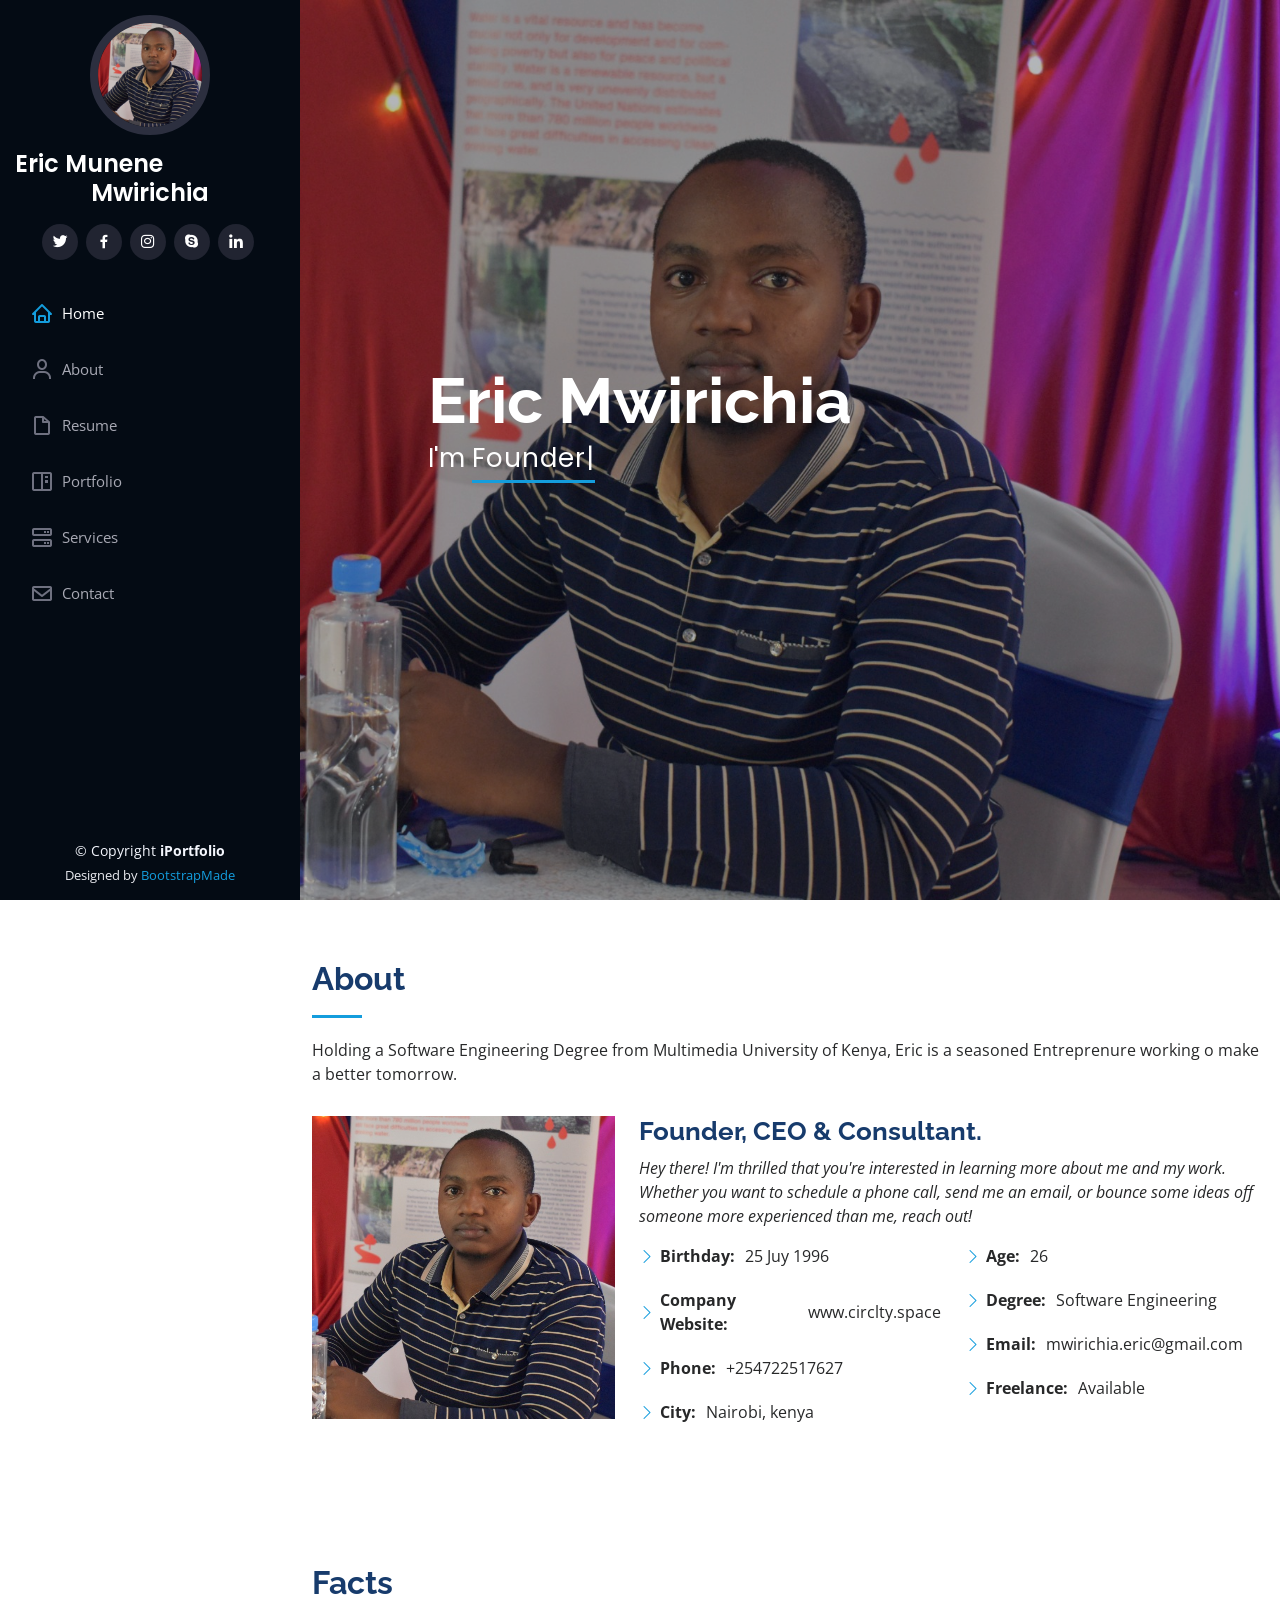
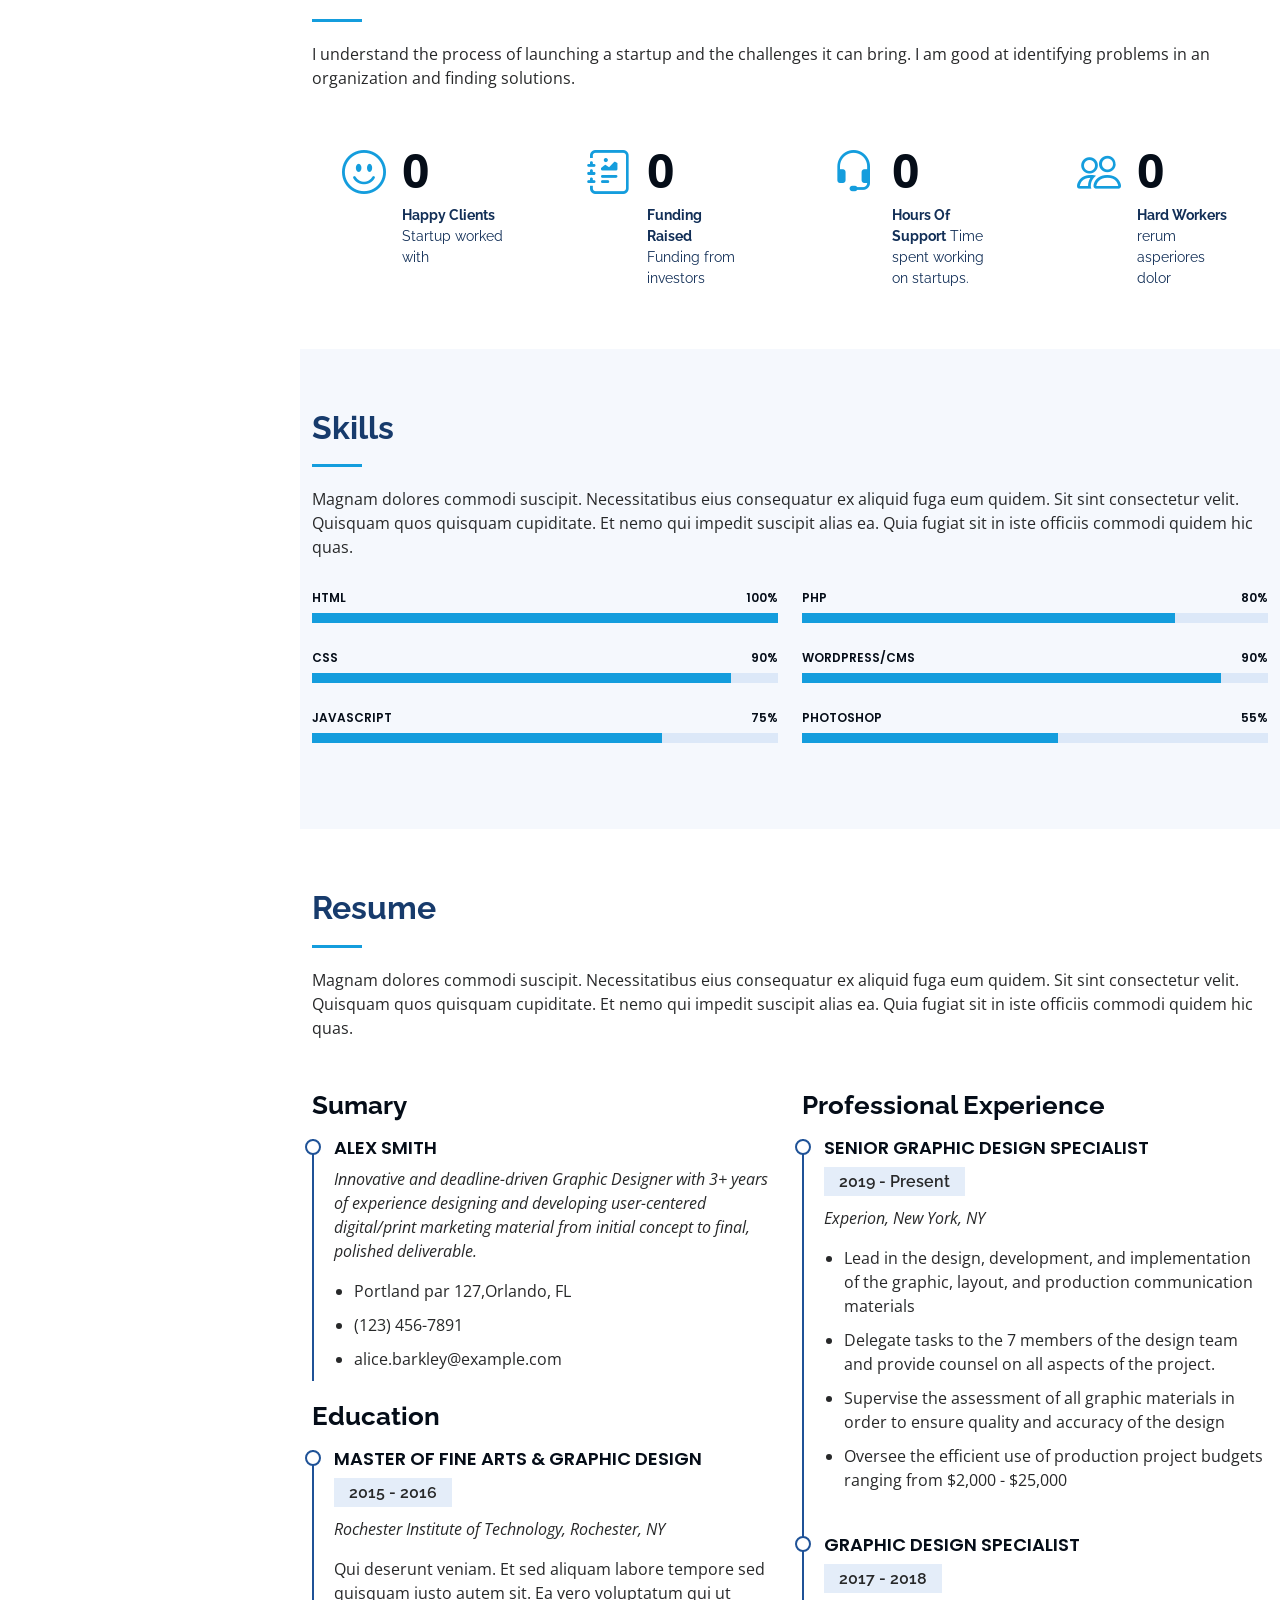
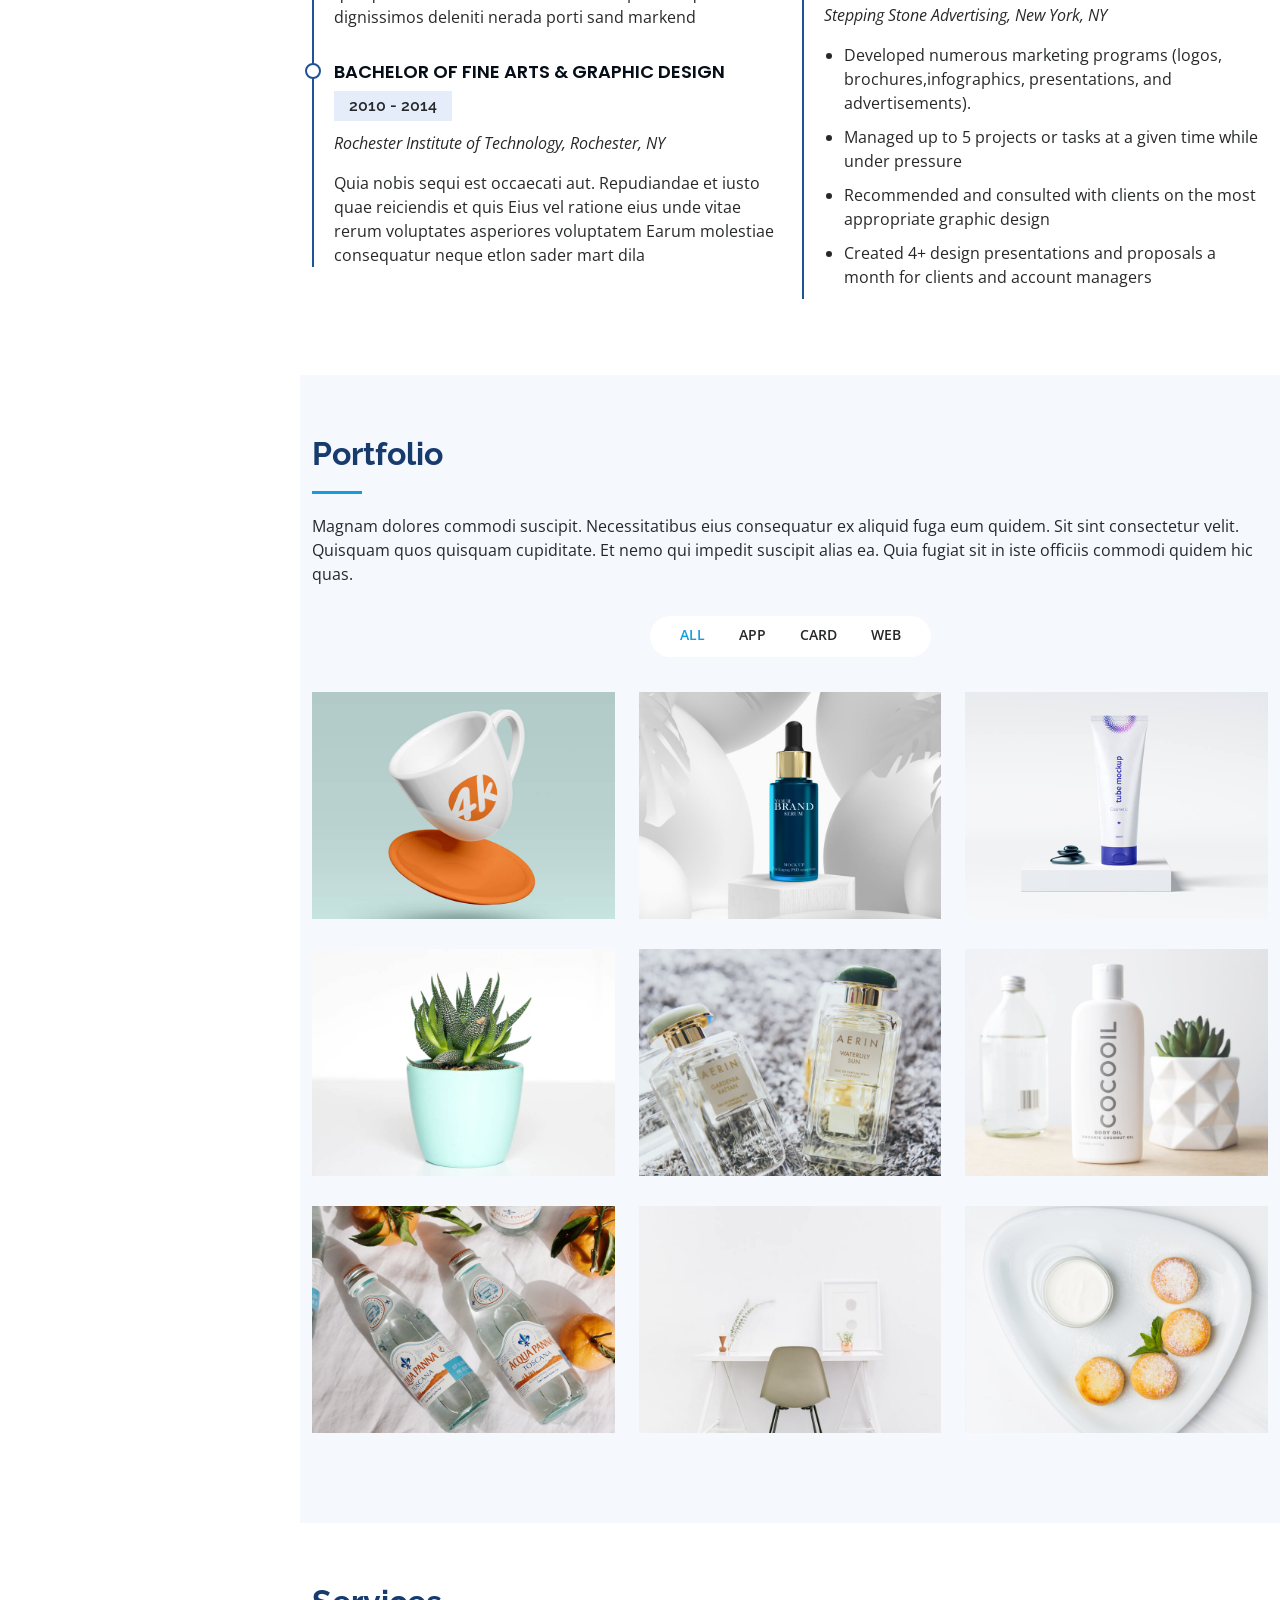
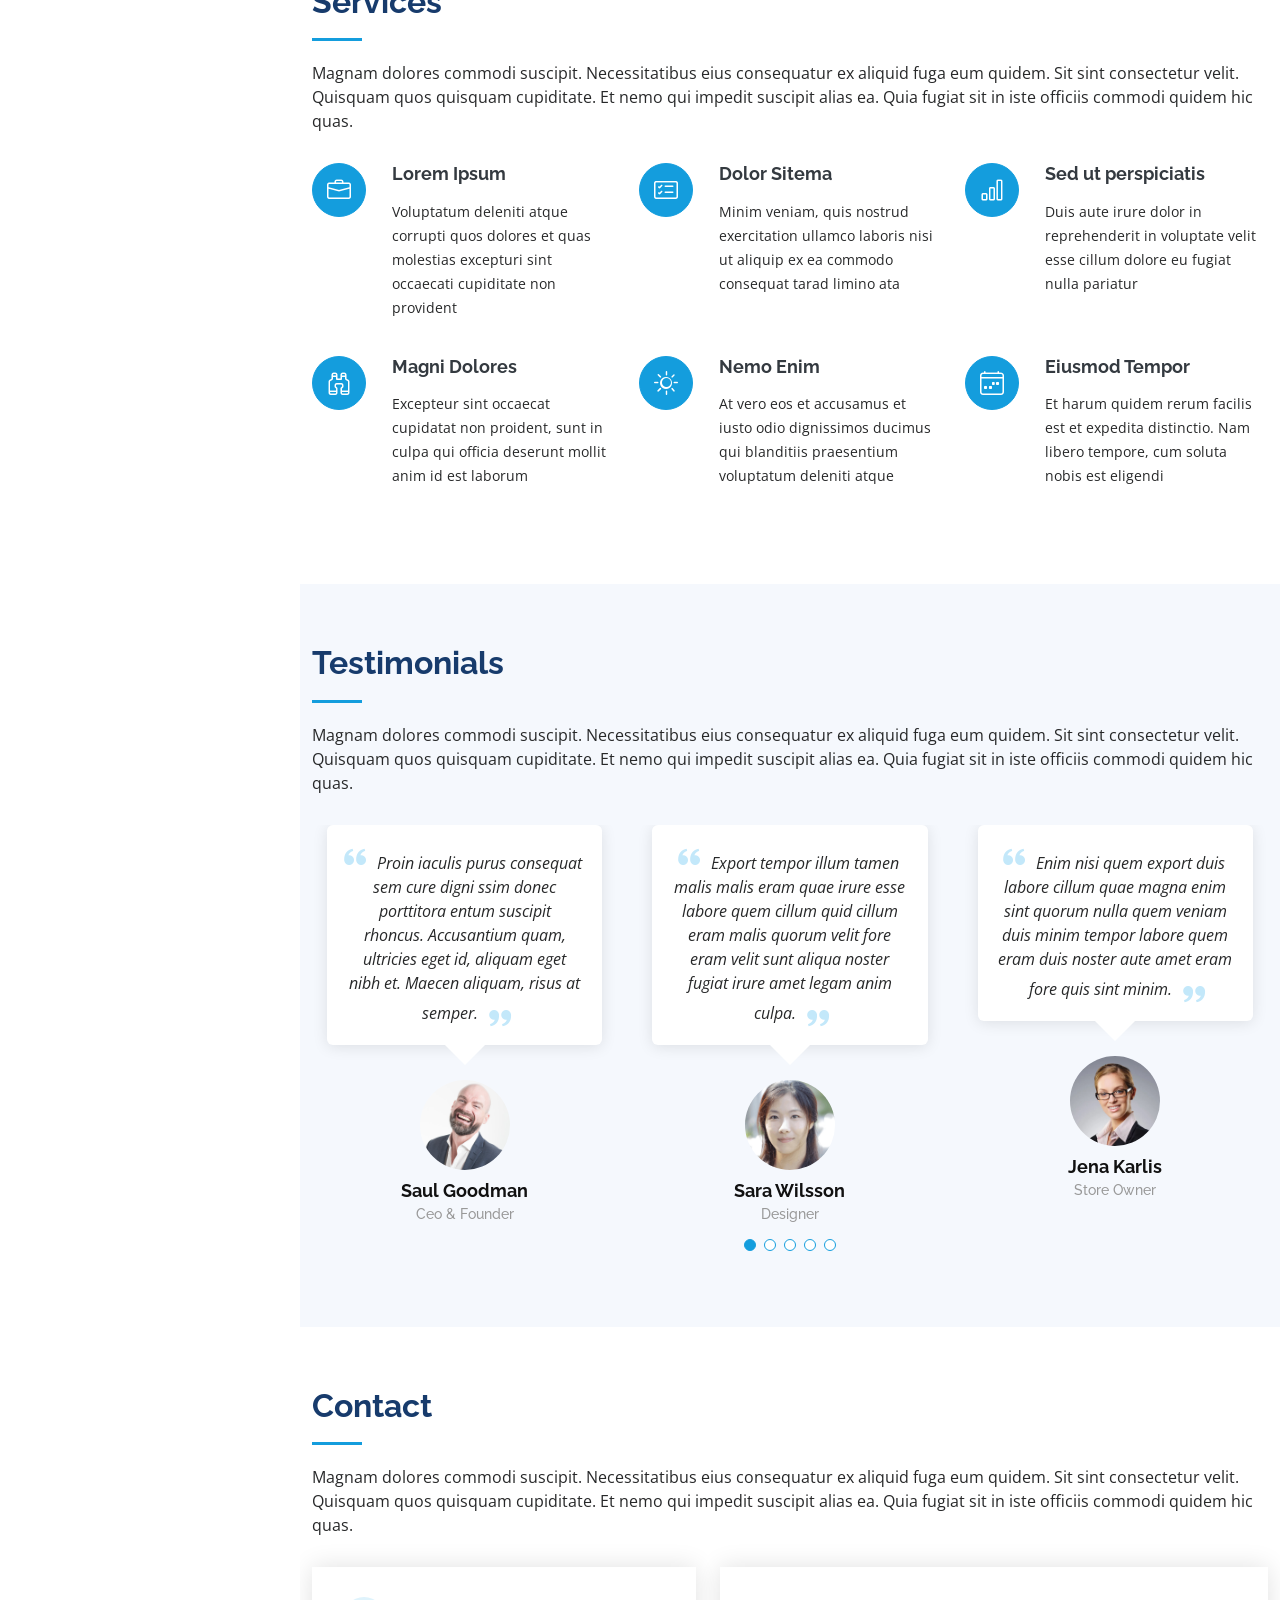
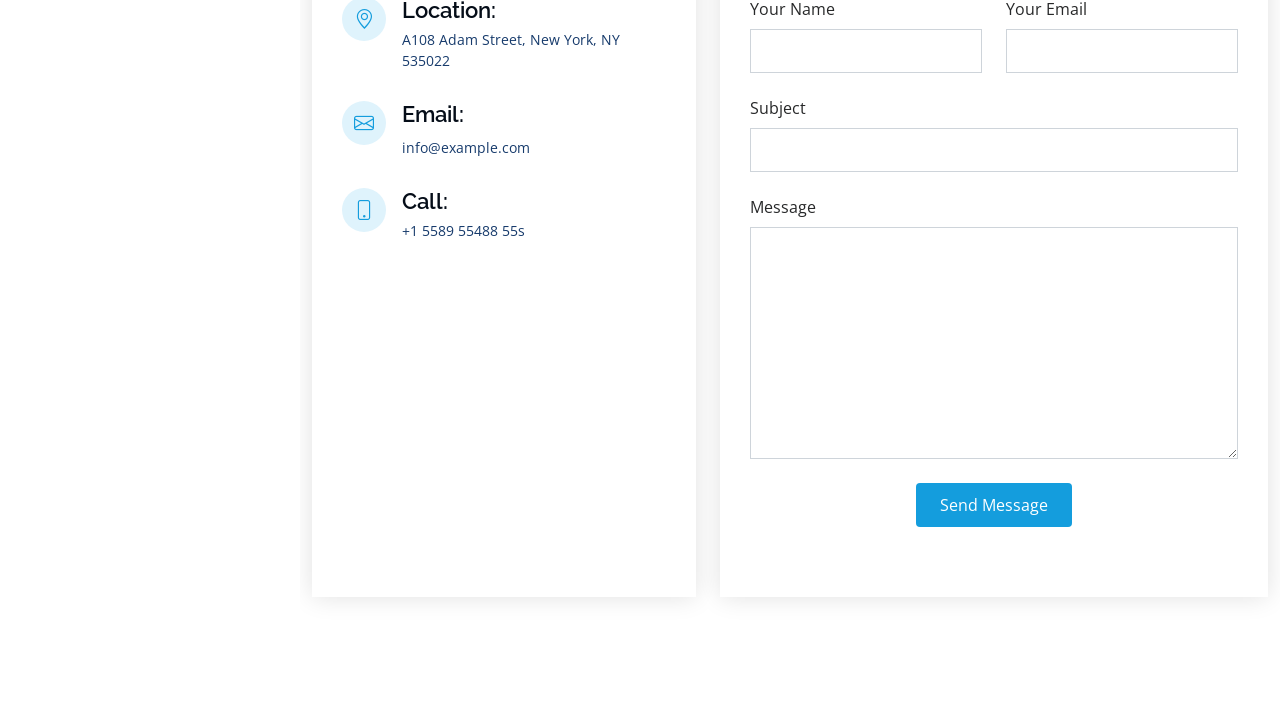
<file: index.html>
<!DOCTYPE html>
<html lang="en">

<head>
  <meta charset="utf-8">
  <meta content="width=device-width, initial-scale=1.0" name="viewport">

  <title>Eric</title>
  <meta content="" name="description">
  <meta content="" name="keywords">

  <!-- Favicons -->
  <link href="assets/img/favicon.png" rel="icon">
  <link href="assets/img/apple-touch-icon.png" rel="apple-touch-icon">

  <!-- Google Fonts -->
  <link href="https://fonts.googleapis.com/css?family=Open+Sans:300,300i,400,400i,600,600i,700,700i|Raleway:300,300i,400,400i,500,500i,600,600i,700,700i|Poppins:300,300i,400,400i,500,500i,600,600i,700,700i" rel="stylesheet">

  <!-- Vendor CSS Files -->
  <link href="assets/vendor/aos/aos.css" rel="stylesheet">
  <link href="assets/vendor/bootstrap/css/bootstrap.min.css" rel="stylesheet">
  <link href="assets/vendor/bootstrap-icons/bootstrap-icons.css" rel="stylesheet">
  <link href="assets/vendor/boxicons/css/boxicons.min.css" rel="stylesheet">
  <link href="assets/vendor/glightbox/css/glightbox.min.css" rel="stylesheet">
  <link href="assets/vendor/swiper/swiper-bundle.min.css" rel="stylesheet">

  <!-- Template Main CSS File -->
  <link href="assets/css/style.css" rel="stylesheet">

  <!-- =======================================================
  * License: https://bootstrapmade.com/license/
  ======================================================== -->
</head>

<body>

  <!-- ======= Mobile nav toggle button ======= -->
  <i class="bi bi-list mobile-nav-toggle d-xl-none"></i>

  <!-- ======= Header ======= -->
  <header id="header">
    <div class="d-flex flex-column">

      <div class="profile">
        <img src="assets/img/profile-img.jpg" alt="" class="img-fluid rounded-circle">
        <h1 class="text-light"><a href="index.html">Eric Munene Mwirichia</a></h1>
        <div class="social-links mt-3 text-center">
          <a href="https://twitter.com/ericmwirichia" target="_blank" class="twitter"><i class="bx bxl-twitter"></i></a>
          <a href="https://www.facebook.com/eric.m.mwirichia" target="_blank" class="facebook"><i class="bx bxl-facebook"></i></a>
          <a href="https://www.instagram.com/ericmwirichia/" target="_blank" class="instagram"><i class="bx bxl-instagram"></i></a>
          <a href="#" target="_blank" class="google-plus"><i class="bx bxl-skype"></i></a>
          <a href="https://www.linkedin.com/in/eric-mwirichia-175720122/" target="_blank" class="linkedin"><i class="bx bxl-linkedin"></i></a>
        </div>
      </div>

      <nav id="navbar" class="nav-menu navbar">
        <ul>
          <li><a href="#hero" class="nav-link scrollto active"><i class="bx bx-home"></i> <span>Home</span></a></li>
          <li><a href="#about" class="nav-link scrollto"><i class="bx bx-user"></i> <span>About</span></a></li>
          <li><a href="#resume" class="nav-link scrollto"><i class="bx bx-file-blank"></i> <span>Resume</span></a></li>
          <li><a href="#portfolio" class="nav-link scrollto"><i class="bx bx-book-content"></i> <span>Portfolio</span></a></li>
          <li><a href="#services" class="nav-link scrollto"><i class="bx bx-server"></i> <span>Services</span></a></li>
          <li><a href="#contact" class="nav-link scrollto"><i class="bx bx-envelope"></i> <span>Contact</span></a></li>
        </ul>
      </nav><!-- .nav-menu -->
    </div>
  </header><!-- End Header -->

  <!-- ======= Hero Section ======= -->
  <section id="hero" class="d-flex flex-column justify-content-center align-items-center">
    <div class="hero-container" data-aos="fade-in">
      <h1>Eric Mwirichia</h1>
      <p>I'm <span class="typed" data-typed-items="Founder, CEO, Environmentalist, Entreprenure"></span></p>
    </div>
  </section><!-- End Hero -->

  <main id="main">

    <!-- ======= About Section ======= -->
    <section id="about" class="about">
      <div class="container">

        <div class="section-title">
          <h2>About</h2>
          <p>Holding a Software Engineering Degree from Multimedia University of Kenya, Eric is a seasoned Entreprenure working o make a better tomorrow. </p>
        </div>

        <div class="row">
          <div class="col-lg-4" data-aos="fade-right">
            <img src="assets/img/profile-img.jpg" class="img-fluid" alt="">
          </div>
          <div class="col-lg-8 pt-4 pt-lg-0 content" data-aos="fade-left">
            <h3>Founder, CEO &amp; Consultant.</h3>
            <p class="fst-italic">
              Hey there! I'm thrilled that you're interested in learning more about me and my work. Whether you want to schedule a phone call, send me an email, or bounce some ideas off someone more experienced than me, reach out!
            </p>
            <div class="row">
              <div class="col-lg-6">
                <ul>
                  <li><i class="bi bi-chevron-right"></i> <strong>Birthday:</strong> <span>25 Juy 1996</span></li>
                  <li><i class="bi bi-chevron-right"></i> <strong>Company Website:</strong> <span>www.circlty.space</span></li>
                  <li><i class="bi bi-chevron-right"></i> <strong>Phone:</strong> <span>+254722517627</span></li>
                  <li><i class="bi bi-chevron-right"></i> <strong>City:</strong> <span>Nairobi, kenya</span></li>
                </ul>
              </div>
              <div class="col-lg-6">
                <ul>
                  <li><i class="bi bi-chevron-right"></i> <strong>Age:</strong> <span>26</span></li>
                  <li><i class="bi bi-chevron-right"></i> <strong>Degree:</strong> <span>Software Engineering</span></li>
                  <li><i class="bi bi-chevron-right"></i> <strong>Email:</strong> <span>mwirichia.eric@gmail.com</span></li>
                  <li><i class="bi bi-chevron-right"></i> <strong>Freelance:</strong> <span>Available</span></li>
                </ul>
              </div>
            </div>
            <p>
              
            </p>
          </div>
        </div>

      </div>
    </section><!-- End About Section -->

    <!-- ======= Facts Section ======= -->
    <section id="facts" class="facts">
      <div class="container">

        <div class="section-title">
          <h2>Facts</h2>
          <p>I understand the process of launching a startup and the challenges it can bring. I am good at identifying problems in an organization and finding solutions.</p>
        </div>

        <div class="row no-gutters">

          <div class="col-lg-3 col-md-6 d-md-flex align-items-md-stretch" data-aos="fade-up">
            <div class="count-box">
              <i class="bi bi-emoji-smile"></i>
              <span data-purecounter-start="0" data-purecounter-end="3" data-purecounter-duration="1" class="purecounter"></span>
              <p><strong>Happy Clients</strong> Startup worked with</p>
            </div>
          </div>

          <div class="col-lg-3 col-md-6 d-md-flex align-items-md-stretch" data-aos="fade-up" data-aos-delay="100">
            <div class="count-box">
              <i class="bi bi-journal-richtext"></i>
              <span data-purecounter-start="0" data-purecounter-end="9000" data-purecounter-duration="1" class="purecounter"></span>
              <p><strong>Funding Raised</strong> Funding from investors</p>
            </div>
          </div>

          <div class="col-lg-3 col-md-6 d-md-flex align-items-md-stretch" data-aos="fade-up" data-aos-delay="200">
            <div class="count-box">
              <i class="bi bi-headset"></i>
              <span data-purecounter-start="0" data-purecounter-end="9360" data-purecounter-duration="1" class="purecounter"></span>
              <p><strong>Hours Of Support</strong> Time spent working on startups.</p>
            </div>
          </div>

          <div class="col-lg-3 col-md-6 d-md-flex align-items-md-stretch" data-aos="fade-up" data-aos-delay="300">
            <div class="count-box">
              <i class="bi bi-people"></i>
              <span data-purecounter-start="0" data-purecounter-end="32" data-purecounter-duration="1" class="purecounter"></span>
              <p><strong>Hard Workers</strong> rerum asperiores dolor</p>
            </div>
          </div>

        </div>

      </div>
    </section><!-- End Facts Section -->

    <!-- ======= Skills Section ======= -->
    <section id="skills" class="skills section-bg">
      <div class="container">

        <div class="section-title">
          <h2>Skills</h2>
          <p>Magnam dolores commodi suscipit. Necessitatibus eius consequatur ex aliquid fuga eum quidem. Sit sint consectetur velit. Quisquam quos quisquam cupiditate. Et nemo qui impedit suscipit alias ea. Quia fugiat sit in iste officiis commodi quidem hic quas.</p>
        </div>

        <div class="row skills-content">

          <div class="col-lg-6" data-aos="fade-up">

            <div class="progress">
              <span class="skill">HTML <i class="val">100%</i></span>
              <div class="progress-bar-wrap">
                <div class="progress-bar" role="progressbar" aria-valuenow="100" aria-valuemin="0" aria-valuemax="100"></div>
              </div>
            </div>

            <div class="progress">
              <span class="skill">CSS <i class="val">90%</i></span>
              <div class="progress-bar-wrap">
                <div class="progress-bar" role="progressbar" aria-valuenow="90" aria-valuemin="0" aria-valuemax="100"></div>
              </div>
            </div>

            <div class="progress">
              <span class="skill">JavaScript <i class="val">75%</i></span>
              <div class="progress-bar-wrap">
                <div class="progress-bar" role="progressbar" aria-valuenow="75" aria-valuemin="0" aria-valuemax="100"></div>
              </div>
            </div>

          </div>

          <div class="col-lg-6" data-aos="fade-up" data-aos-delay="100">

            <div class="progress">
              <span class="skill">PHP <i class="val">80%</i></span>
              <div class="progress-bar-wrap">
                <div class="progress-bar" role="progressbar" aria-valuenow="80" aria-valuemin="0" aria-valuemax="100"></div>
              </div>
            </div>

            <div class="progress">
              <span class="skill">WordPress/CMS <i class="val">90%</i></span>
              <div class="progress-bar-wrap">
                <div class="progress-bar" role="progressbar" aria-valuenow="90" aria-valuemin="0" aria-valuemax="100"></div>
              </div>
            </div>

            <div class="progress">
              <span class="skill">Photoshop <i class="val">55%</i></span>
              <div class="progress-bar-wrap">
                <div class="progress-bar" role="progressbar" aria-valuenow="55" aria-valuemin="0" aria-valuemax="100"></div>
              </div>
            </div>

          </div>

        </div>

      </div>
    </section><!-- End Skills Section -->

    <!-- ======= Resume Section ======= -->
    <section id="resume" class="resume">
      <div class="container">

        <div class="section-title">
          <h2>Resume</h2>
          <p>Magnam dolores commodi suscipit. Necessitatibus eius consequatur ex aliquid fuga eum quidem. Sit sint consectetur velit. Quisquam quos quisquam cupiditate. Et nemo qui impedit suscipit alias ea. Quia fugiat sit in iste officiis commodi quidem hic quas.</p>
        </div>

        <div class="row">
          <div class="col-lg-6" data-aos="fade-up">
            <h3 class="resume-title">Sumary</h3>
            <div class="resume-item pb-0">
              <h4>Alex Smith</h4>
              <p><em>Innovative and deadline-driven Graphic Designer with 3+ years of experience designing and developing user-centered digital/print marketing material from initial concept to final, polished deliverable.</em></p>
              <ul>
                <li>Portland par 127,Orlando, FL</li>
                <li>(123) 456-7891</li>
                <li>alice.barkley@example.com</li>
              </ul>
            </div>

            <h3 class="resume-title">Education</h3>
            <div class="resume-item">
              <h4>Master of Fine Arts &amp; Graphic Design</h4>
              <h5>2015 - 2016</h5>
              <p><em>Rochester Institute of Technology, Rochester, NY</em></p>
              <p>Qui deserunt veniam. Et sed aliquam labore tempore sed quisquam iusto autem sit. Ea vero voluptatum qui ut dignissimos deleniti nerada porti sand markend</p>
            </div>
            <div class="resume-item">
              <h4>Bachelor of Fine Arts &amp; Graphic Design</h4>
              <h5>2010 - 2014</h5>
              <p><em>Rochester Institute of Technology, Rochester, NY</em></p>
              <p>Quia nobis sequi est occaecati aut. Repudiandae et iusto quae reiciendis et quis Eius vel ratione eius unde vitae rerum voluptates asperiores voluptatem Earum molestiae consequatur neque etlon sader mart dila</p>
            </div>
          </div>
          <div class="col-lg-6" data-aos="fade-up" data-aos-delay="100">
            <h3 class="resume-title">Professional Experience</h3>
            <div class="resume-item">
              <h4>Senior graphic design specialist</h4>
              <h5>2019 - Present</h5>
              <p><em>Experion, New York, NY </em></p>
              <ul>
                <li>Lead in the design, development, and implementation of the graphic, layout, and production communication materials</li>
                <li>Delegate tasks to the 7 members of the design team and provide counsel on all aspects of the project. </li>
                <li>Supervise the assessment of all graphic materials in order to ensure quality and accuracy of the design</li>
                <li>Oversee the efficient use of production project budgets ranging from $2,000 - $25,000</li>
              </ul>
            </div>
            <div class="resume-item">
              <h4>Graphic design specialist</h4>
              <h5>2017 - 2018</h5>
              <p><em>Stepping Stone Advertising, New York, NY</em></p>
              <ul>
                <li>Developed numerous marketing programs (logos, brochures,infographics, presentations, and advertisements).</li>
                <li>Managed up to 5 projects or tasks at a given time while under pressure</li>
                <li>Recommended and consulted with clients on the most appropriate graphic design</li>
                <li>Created 4+ design presentations and proposals a month for clients and account managers</li>
              </ul>
            </div>
          </div>
        </div>

      </div>
    </section><!-- End Resume Section -->

    <!-- ======= Portfolio Section ======= -->
    <section id="portfolio" class="portfolio section-bg">
      <div class="container">

        <div class="section-title">
          <h2>Portfolio</h2>
          <p>Magnam dolores commodi suscipit. Necessitatibus eius consequatur ex aliquid fuga eum quidem. Sit sint consectetur velit. Quisquam quos quisquam cupiditate. Et nemo qui impedit suscipit alias ea. Quia fugiat sit in iste officiis commodi quidem hic quas.</p>
        </div>

        <div class="row" data-aos="fade-up">
          <div class="col-lg-12 d-flex justify-content-center">
            <ul id="portfolio-flters">
              <li data-filter="*" class="filter-active">All</li>
              <li data-filter=".filter-app">App</li>
              <li data-filter=".filter-card">Card</li>
              <li data-filter=".filter-web">Web</li>
            </ul>
          </div>
        </div>

        <div class="row portfolio-container" data-aos="fade-up" data-aos-delay="100">

          <div class="col-lg-4 col-md-6 portfolio-item filter-app">
            <div class="portfolio-wrap">
              <img src="assets/img/portfolio/portfolio-1.jpg" class="img-fluid" alt="">
              <div class="portfolio-links">
                <a href="assets/img/portfolio/portfolio-1.jpg" data-gallery="portfolioGallery" class="portfolio-lightbox" title="App 1"><i class="bx bx-plus"></i></a>
                <a href="portfolio-details.html" title="More Details"><i class="bx bx-link"></i></a>
              </div>
            </div>
          </div>

          <div class="col-lg-4 col-md-6 portfolio-item filter-web">
            <div class="portfolio-wrap">
              <img src="assets/img/portfolio/portfolio-2.jpg" class="img-fluid" alt="">
              <div class="portfolio-links">
                <a href="assets/img/portfolio/portfolio-2.jpg" data-gallery="portfolioGallery" class="portfolio-lightbox" title="Web 3"><i class="bx bx-plus"></i></a>
                <a href="portfolio-details.html" title="More Details"><i class="bx bx-link"></i></a>
              </div>
            </div>
          </div>

          <div class="col-lg-4 col-md-6 portfolio-item filter-app">
            <div class="portfolio-wrap">
              <img src="assets/img/portfolio/portfolio-3.jpg" class="img-fluid" alt="">
              <div class="portfolio-links">
                <a href="assets/img/portfolio/portfolio-3.jpg" data-gallery="portfolioGallery" class="portfolio-lightbox" title="App 2"><i class="bx bx-plus"></i></a>
                <a href="portfolio-details.html" title="More Details"><i class="bx bx-link"></i></a>
              </div>
            </div>
          </div>

          <div class="col-lg-4 col-md-6 portfolio-item filter-card">
            <div class="portfolio-wrap">
              <img src="assets/img/portfolio/portfolio-4.jpg" class="img-fluid" alt="">
              <div class="portfolio-links">
                <a href="assets/img/portfolio/portfolio-4.jpg" data-gallery="portfolioGallery" class="portfolio-lightbox" title="Card 2"><i class="bx bx-plus"></i></a>
                <a href="portfolio-details.html" title="More Details"><i class="bx bx-link"></i></a>
              </div>
            </div>
          </div>

          <div class="col-lg-4 col-md-6 portfolio-item filter-web">
            <div class="portfolio-wrap">
              <img src="assets/img/portfolio/portfolio-5.jpg" class="img-fluid" alt="">
              <div class="portfolio-links">
                <a href="assets/img/portfolio/portfolio-5.jpg" data-gallery="portfolioGallery" class="portfolio-lightbox" title="Web 2"><i class="bx bx-plus"></i></a>
                <a href="portfolio-details.html" title="More Details"><i class="bx bx-link"></i></a>
              </div>
            </div>
          </div>

          <div class="col-lg-4 col-md-6 portfolio-item filter-app">
            <div class="portfolio-wrap">
              <img src="assets/img/portfolio/portfolio-6.jpg" class="img-fluid" alt="">
              <div class="portfolio-links">
                <a href="assets/img/portfolio/portfolio-6.jpg" data-gallery="portfolioGallery" class="portfolio-lightbox" title="App 3"><i class="bx bx-plus"></i></a>
                <a href="portfolio-details.html" title="More Details"><i class="bx bx-link"></i></a>
              </div>
            </div>
          </div>

          <div class="col-lg-4 col-md-6 portfolio-item filter-card">
            <div class="portfolio-wrap">
              <img src="assets/img/portfolio/portfolio-7.jpg" class="img-fluid" alt="">
              <div class="portfolio-links">
                <a href="assets/img/portfolio/portfolio-7.jpg" data-gallery="portfolioGallery" class="portfolio-lightbox" title="Card 1"><i class="bx bx-plus"></i></a>
                <a href="portfolio-details.html" title="More Details"><i class="bx bx-link"></i></a>
              </div>
            </div>
          </div>

          <div class="col-lg-4 col-md-6 portfolio-item filter-card">
            <div class="portfolio-wrap">
              <img src="assets/img/portfolio/portfolio-8.jpg" class="img-fluid" alt="">
              <div class="portfolio-links">
                <a href="assets/img/portfolio/portfolio-8.jpg" data-gallery="portfolioGallery" class="portfolio-lightbox" title="Card 3"><i class="bx bx-plus"></i></a>
                <a href="portfolio-details.html" title="More Details"><i class="bx bx-link"></i></a>
              </div>
            </div>
          </div>

          <div class="col-lg-4 col-md-6 portfolio-item filter-web">
            <div class="portfolio-wrap">
              <img src="assets/img/portfolio/portfolio-9.jpg" class="img-fluid" alt="">
              <div class="portfolio-links">
                <a href="assets/img/portfolio/portfolio-9.jpg" data-gallery="portfolioGallery" class="portfolio-lightbox" title="Web 3"><i class="bx bx-plus"></i></a>
                <a href="portfolio-details.html" title="More Details"><i class="bx bx-link"></i></a>
              </div>
            </div>
          </div>

        </div>

      </div>
    </section><!-- End Portfolio Section -->

    <!-- ======= Services Section ======= -->
    <section id="services" class="services">
      <div class="container">

        <div class="section-title">
          <h2>Services</h2>
          <p>Magnam dolores commodi suscipit. Necessitatibus eius consequatur ex aliquid fuga eum quidem. Sit sint consectetur velit. Quisquam quos quisquam cupiditate. Et nemo qui impedit suscipit alias ea. Quia fugiat sit in iste officiis commodi quidem hic quas.</p>
        </div>

        <div class="row">
          <div class="col-lg-4 col-md-6 icon-box" data-aos="fade-up">
            <div class="icon"><i class="bi bi-briefcase"></i></div>
            <h4 class="title"><a href="">Lorem Ipsum</a></h4>
            <p class="description">Voluptatum deleniti atque corrupti quos dolores et quas molestias excepturi sint occaecati cupiditate non provident</p>
          </div>
          <div class="col-lg-4 col-md-6 icon-box" data-aos="fade-up" data-aos-delay="100">
            <div class="icon"><i class="bi bi-card-checklist"></i></div>
            <h4 class="title"><a href="">Dolor Sitema</a></h4>
            <p class="description">Minim veniam, quis nostrud exercitation ullamco laboris nisi ut aliquip ex ea commodo consequat tarad limino ata</p>
          </div>
          <div class="col-lg-4 col-md-6 icon-box" data-aos="fade-up" data-aos-delay="200">
            <div class="icon"><i class="bi bi-bar-chart"></i></div>
            <h4 class="title"><a href="">Sed ut perspiciatis</a></h4>
            <p class="description">Duis aute irure dolor in reprehenderit in voluptate velit esse cillum dolore eu fugiat nulla pariatur</p>
          </div>
          <div class="col-lg-4 col-md-6 icon-box" data-aos="fade-up" data-aos-delay="300">
            <div class="icon"><i class="bi bi-binoculars"></i></div>
            <h4 class="title"><a href="">Magni Dolores</a></h4>
            <p class="description">Excepteur sint occaecat cupidatat non proident, sunt in culpa qui officia deserunt mollit anim id est laborum</p>
          </div>
          <div class="col-lg-4 col-md-6 icon-box" data-aos="fade-up" data-aos-delay="400">
            <div class="icon"><i class="bi bi-brightness-high"></i></div>
            <h4 class="title"><a href="">Nemo Enim</a></h4>
            <p class="description">At vero eos et accusamus et iusto odio dignissimos ducimus qui blanditiis praesentium voluptatum deleniti atque</p>
          </div>
          <div class="col-lg-4 col-md-6 icon-box" data-aos="fade-up" data-aos-delay="500">
            <div class="icon"><i class="bi bi-calendar4-week"></i></div>
            <h4 class="title"><a href="">Eiusmod Tempor</a></h4>
            <p class="description">Et harum quidem rerum facilis est et expedita distinctio. Nam libero tempore, cum soluta nobis est eligendi</p>
          </div>
        </div>

      </div>
    </section><!-- End Services Section -->

    <!-- ======= Testimonials Section ======= -->
    <section id="testimonials" class="testimonials section-bg">
      <div class="container">

        <div class="section-title">
          <h2>Testimonials</h2>
          <p>Magnam dolores commodi suscipit. Necessitatibus eius consequatur ex aliquid fuga eum quidem. Sit sint consectetur velit. Quisquam quos quisquam cupiditate. Et nemo qui impedit suscipit alias ea. Quia fugiat sit in iste officiis commodi quidem hic quas.</p>
        </div>

        <div class="testimonials-slider swiper" data-aos="fade-up" data-aos-delay="100">
          <div class="swiper-wrapper">

            <div class="swiper-slide">
              <div class="testimonial-item" data-aos="fade-up">
                <p>
                  <i class="bx bxs-quote-alt-left quote-icon-left"></i>
                  Proin iaculis purus consequat sem cure digni ssim donec porttitora entum suscipit rhoncus. Accusantium quam, ultricies eget id, aliquam eget nibh et. Maecen aliquam, risus at semper.
                  <i class="bx bxs-quote-alt-right quote-icon-right"></i>
                </p>
                <img src="assets/img/testimonials/testimonials-1.jpg" class="testimonial-img" alt="">
                <h3>Saul Goodman</h3>
                <h4>Ceo &amp; Founder</h4>
              </div>
            </div><!-- End testimonial item -->

            <div class="swiper-slide">
              <div class="testimonial-item" data-aos="fade-up" data-aos-delay="100">
                <p>
                  <i class="bx bxs-quote-alt-left quote-icon-left"></i>
                  Export tempor illum tamen malis malis eram quae irure esse labore quem cillum quid cillum eram malis quorum velit fore eram velit sunt aliqua noster fugiat irure amet legam anim culpa.
                  <i class="bx bxs-quote-alt-right quote-icon-right"></i>
                </p>
                <img src="assets/img/testimonials/testimonials-2.jpg" class="testimonial-img" alt="">
                <h3>Sara Wilsson</h3>
                <h4>Designer</h4>
              </div>
            </div><!-- End testimonial item -->

            <div class="swiper-slide">
              <div class="testimonial-item" data-aos="fade-up" data-aos-delay="200">
                <p>
                  <i class="bx bxs-quote-alt-left quote-icon-left"></i>
                  Enim nisi quem export duis labore cillum quae magna enim sint quorum nulla quem veniam duis minim tempor labore quem eram duis noster aute amet eram fore quis sint minim.
                  <i class="bx bxs-quote-alt-right quote-icon-right"></i>
                </p>
                <img src="assets/img/testimonials/testimonials-3.jpg" class="testimonial-img" alt="">
                <h3>Jena Karlis</h3>
                <h4>Store Owner</h4>
              </div>
            </div><!-- End testimonial item -->

            <div class="swiper-slide">
              <div class="testimonial-item" data-aos="fade-up" data-aos-delay="300">
                <p>
                  <i class="bx bxs-quote-alt-left quote-icon-left"></i>
                  Fugiat enim eram quae cillum dolore dolor amet nulla culpa multos export minim fugiat minim velit minim dolor enim duis veniam ipsum anim magna sunt elit fore quem dolore labore illum veniam.
                  <i class="bx bxs-quote-alt-right quote-icon-right"></i>
                </p>
                <img src="assets/img/testimonials/testimonials-4.jpg" class="testimonial-img" alt="">
                <h3>Matt Brandon</h3>
                <h4>Freelancer</h4>
              </div>
            </div><!-- End testimonial item -->

            <div class="swiper-slide">
              <div class="testimonial-item" data-aos="fade-up" data-aos-delay="400">
                <p>
                  <i class="bx bxs-quote-alt-left quote-icon-left"></i>
                  Quis quorum aliqua sint quem legam fore sunt eram irure aliqua veniam tempor noster veniam enim culpa labore duis sunt culpa nulla illum cillum fugiat legam esse veniam culpa fore nisi cillum quid.
                  <i class="bx bxs-quote-alt-right quote-icon-right"></i>
                </p>
                <img src="assets/img/testimonials/testimonials-5.jpg" class="testimonial-img" alt="">
                <h3>John Larson</h3>
                <h4>Entrepreneur</h4>
              </div>
            </div><!-- End testimonial item -->

          </div>
          <div class="swiper-pagination"></div>
        </div>

      </div>
    </section><!-- End Testimonials Section -->

    <!-- ======= Contact Section ======= -->
    <section id="contact" class="contact">
      <div class="container">

        <div class="section-title">
          <h2>Contact</h2>
          <p>Magnam dolores commodi suscipit. Necessitatibus eius consequatur ex aliquid fuga eum quidem. Sit sint consectetur velit. Quisquam quos quisquam cupiditate. Et nemo qui impedit suscipit alias ea. Quia fugiat sit in iste officiis commodi quidem hic quas.</p>
        </div>

        <div class="row" data-aos="fade-in">

          <div class="col-lg-5 d-flex align-items-stretch">
            <div class="info">
              <div class="address">
                <i class="bi bi-geo-alt"></i>
                <h4>Location:</h4>
                <p>A108 Adam Street, New York, NY 535022</p>
              </div>

              <div class="email">
                <i class="bi bi-envelope"></i>
                <h4>Email:</h4>
                <p>info@example.com</p>
              </div>

              <div class="phone">
                <i class="bi bi-phone"></i>
                <h4>Call:</h4>
                <p>+1 5589 55488 55s</p>
              </div>

              <iframe src="https://www.google.com/maps/embed?pb=!1m14!1m8!1m3!1d12097.433213460943!2d-74.0062269!3d40.7101282!3m2!1i1024!2i768!4f13.1!3m3!1m2!1s0x0%3A0xb89d1fe6bc499443!2sDowntown+Conference+Center!5e0!3m2!1smk!2sbg!4v1539943755621" frameborder="0" style="border:0; width: 100%; height: 290px;" allowfullscreen></iframe>
            </div>

          </div>

          <div class="col-lg-7 mt-5 mt-lg-0 d-flex align-items-stretch">
            <form action="forms/contact.php" method="post" role="form" class="php-email-form">
              <div class="row">
                <div class="form-group col-md-6">
                  <label for="name">Your Name</label>
                  <input type="text" name="name" class="form-control" id="name" required>
                </div>
                <div class="form-group col-md-6">
                  <label for="name">Your Email</label>
                  <input type="email" class="form-control" name="email" id="email" required>
                </div>
              </div>
              <div class="form-group">
                <label for="name">Subject</label>
                <input type="text" class="form-control" name="subject" id="subject" required>
              </div>
              <div class="form-group">
                <label for="name">Message</label>
                <textarea class="form-control" name="message" rows="10" required></textarea>
              </div>
              <div class="my-3">
                <div class="loading">Loading</div>
                <div class="error-message"></div>
                <div class="sent-message">Your message has been sent. Thank you!</div>
              </div>
              <div class="text-center"><button type="submit">Send Message</button></div>
            </form>
          </div>

        </div>

      </div>
    </section><!-- End Contact Section -->

  </main><!-- End #main -->

  <!-- ======= Footer ======= -->
  <footer id="footer">
    <div class="container">
      <div class="copyright">
        &copy; Copyright <strong><span>iPortfolio</span></strong>
      </div>
      <div class="credits">
        <!-- All the links in the footer should remain intact. -->
        <!-- You can delete the links only if you purchased the pro version. -->
        <!-- Licensing information: https://bootstrapmade.com/license/ -->
        <!-- Purchase the pro version with working PHP/AJAX contact form: https://bootstrapmade.com/iportfolio-bootstrap-portfolio-websites-template/ -->
        Designed by <a href="https://bootstrapmade.com/">BootstrapMade</a>
      </div>
    </div>
  </footer><!-- End  Footer -->

  <a href="#" class="back-to-top d-flex align-items-center justify-content-center"><i class="bi bi-arrow-up-short"></i></a>

  <!-- Vendor JS Files -->
  <script src="assets/vendor/purecounter/purecounter_vanilla.js"></script>
  <script src="assets/vendor/aos/aos.js"></script>
  <script src="assets/vendor/bootstrap/js/bootstrap.bundle.min.js"></script>
  <script src="assets/vendor/glightbox/js/glightbox.min.js"></script>
  <script src="assets/vendor/isotope-layout/isotope.pkgd.min.js"></script>
  <script src="assets/vendor/swiper/swiper-bundle.min.js"></script>
  <script src="assets/vendor/typed.js/typed.min.js"></script>
  <script src="assets/vendor/waypoints/noframework.waypoints.js"></script>
  <script src="assets/vendor/php-email-form/validate.js"></script>

  <!-- Template Main JS File -->
  <script src="assets/js/main.js"></script>

</body>

</html>
</file>
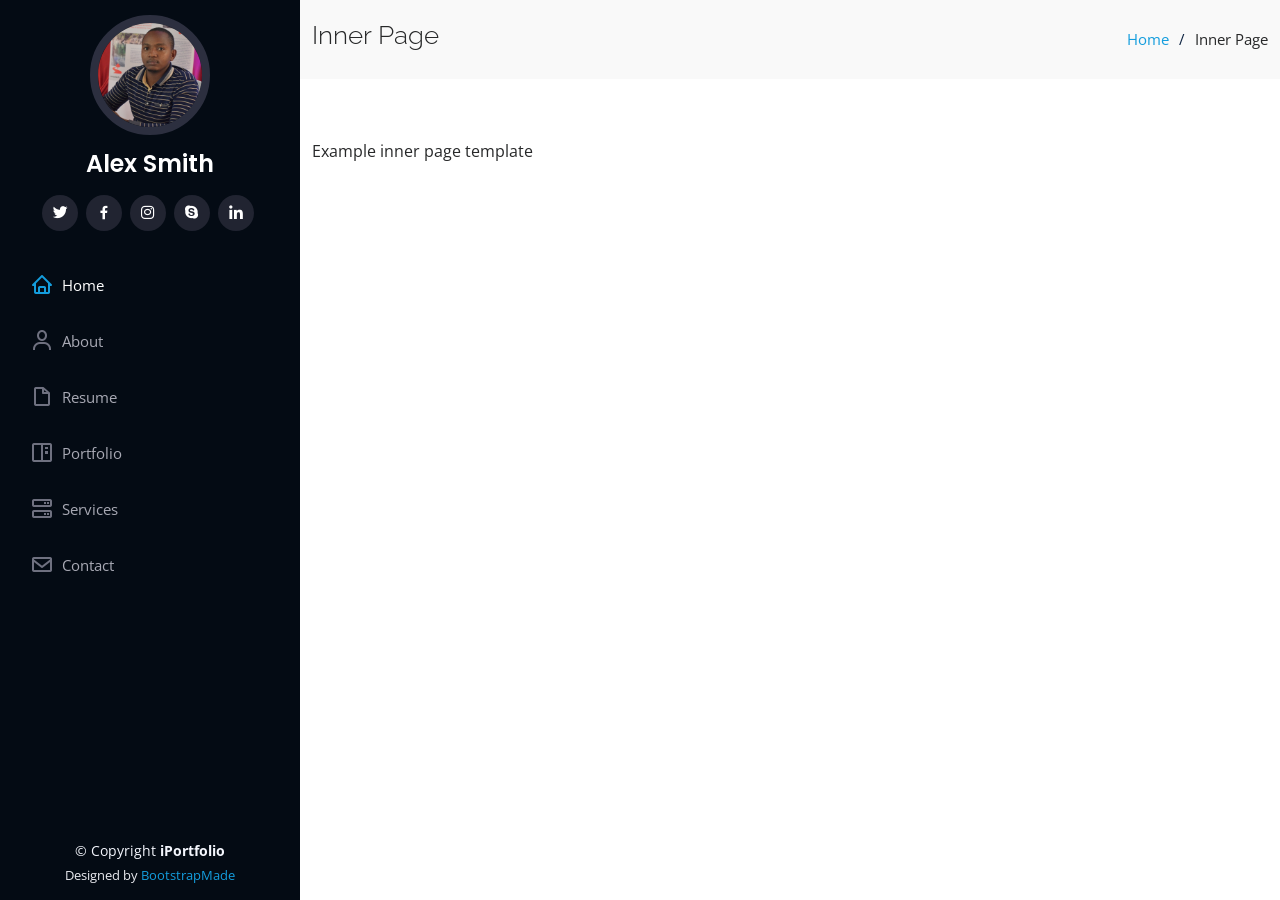
<file: inner-page.html>
<!DOCTYPE html>
<html lang="en">

<head>
  <meta charset="utf-8">
  <meta content="width=device-width, initial-scale=1.0" name="viewport">

  <title>Inner Page - iPortfolio Bootstrap Template</title>
  <meta content="" name="description">
  <meta content="" name="keywords">

  <!-- Favicons -->
  <link href="assets/img/favicon.png" rel="icon">
  <link href="assets/img/apple-touch-icon.png" rel="apple-touch-icon">

  <!-- Google Fonts -->
  <link href="https://fonts.googleapis.com/css?family=Open+Sans:300,300i,400,400i,600,600i,700,700i|Raleway:300,300i,400,400i,500,500i,600,600i,700,700i|Poppins:300,300i,400,400i,500,500i,600,600i,700,700i" rel="stylesheet">

  <!-- Vendor CSS Files -->
  <link href="assets/vendor/aos/aos.css" rel="stylesheet">
  <link href="assets/vendor/bootstrap/css/bootstrap.min.css" rel="stylesheet">
  <link href="assets/vendor/bootstrap-icons/bootstrap-icons.css" rel="stylesheet">
  <link href="assets/vendor/boxicons/css/boxicons.min.css" rel="stylesheet">
  <link href="assets/vendor/glightbox/css/glightbox.min.css" rel="stylesheet">
  <link href="assets/vendor/swiper/swiper-bundle.min.css" rel="stylesheet">

  <!-- Template Main CSS File -->
  <link href="assets/css/style.css" rel="stylesheet">

  <!-- =======================================================
  * Template Name: iPortfolio - v3.9.1
  * Template URL: https://bootstrapmade.com/iportfolio-bootstrap-portfolio-websites-template/
  * Author: BootstrapMade.com
  * License: https://bootstrapmade.com/license/
  ======================================================== -->
</head>

<body>

  <!-- ======= Mobile nav toggle button ======= -->
  <i class="bi bi-list mobile-nav-toggle d-xl-none"></i>

  <!-- ======= Header ======= -->
  <header id="header">
    <div class="d-flex flex-column">

      <div class="profile">
        <img src="assets/img/profile-img.jpg" alt="" class="img-fluid rounded-circle">
        <h1 class="text-light"><a href="index.html">Alex Smith</a></h1>
        <div class="social-links mt-3 text-center">
          <a href="#" class="twitter"><i class="bx bxl-twitter"></i></a>
          <a href="#" class="facebook"><i class="bx bxl-facebook"></i></a>
          <a href="#" class="instagram"><i class="bx bxl-instagram"></i></a>
          <a href="#" class="google-plus"><i class="bx bxl-skype"></i></a>
          <a href="#" class="linkedin"><i class="bx bxl-linkedin"></i></a>
        </div>
      </div>

      <nav id="navbar" class="nav-menu navbar">
        <ul>
          <li><a href="#hero" class="nav-link scrollto active"><i class="bx bx-home"></i> <span>Home</span></a></li>
          <li><a href="#about" class="nav-link scrollto"><i class="bx bx-user"></i> <span>About</span></a></li>
          <li><a href="#resume" class="nav-link scrollto"><i class="bx bx-file-blank"></i> <span>Resume</span></a></li>
          <li><a href="#portfolio" class="nav-link scrollto"><i class="bx bx-book-content"></i> <span>Portfolio</span></a></li>
          <li><a href="#services" class="nav-link scrollto"><i class="bx bx-server"></i> <span>Services</span></a></li>
          <li><a href="#contact" class="nav-link scrollto"><i class="bx bx-envelope"></i> <span>Contact</span></a></li>
        </ul>
      </nav><!-- .nav-menu -->
    </div>
  </header><!-- End Header -->

  <main id="main">

    <!-- ======= Breadcrumbs ======= -->
    <section class="breadcrumbs">
      <div class="container">

        <div class="d-flex justify-content-between align-items-center">
          <h2>Inner Page</h2>
          <ol>
            <li><a href="index.html">Home</a></li>
            <li>Inner Page</li>
          </ol>
        </div>

      </div>
    </section><!-- End Breadcrumbs -->

    <section class="inner-page">
      <div class="container">
        <p>
          Example inner page template
        </p>
      </div>
    </section>

  </main><!-- End #main -->

  <!-- ======= Footer ======= -->
  <footer id="footer">
    <div class="container">
      <div class="copyright">
        &copy; Copyright <strong><span>iPortfolio</span></strong>
      </div>
      <div class="credits">
        <!-- All the links in the footer should remain intact. -->
        <!-- You can delete the links only if you purchased the pro version. -->
        <!-- Licensing information: https://bootstrapmade.com/license/ -->
        <!-- Purchase the pro version with working PHP/AJAX contact form: https://bootstrapmade.com/iportfolio-bootstrap-portfolio-websites-template/ -->
        Designed by <a href="https://bootstrapmade.com/">BootstrapMade</a>
      </div>
    </div>
  </footer><!-- End  Footer -->

  <a href="#" class="back-to-top d-flex align-items-center justify-content-center"><i class="bi bi-arrow-up-short"></i></a>

  <!-- Vendor JS Files -->
  <script src="assets/vendor/purecounter/purecounter_vanilla.js"></script>
  <script src="assets/vendor/aos/aos.js"></script>
  <script src="assets/vendor/bootstrap/js/bootstrap.bundle.min.js"></script>
  <script src="assets/vendor/glightbox/js/glightbox.min.js"></script>
  <script src="assets/vendor/isotope-layout/isotope.pkgd.min.js"></script>
  <script src="assets/vendor/swiper/swiper-bundle.min.js"></script>
  <script src="assets/vendor/typed.js/typed.min.js"></script>
  <script src="assets/vendor/waypoints/noframework.waypoints.js"></script>
  <script src="assets/vendor/php-email-form/validate.js"></script>

  <!-- Template Main JS File -->
  <script src="assets/js/main.js"></script>

</body>

</html>
</file>
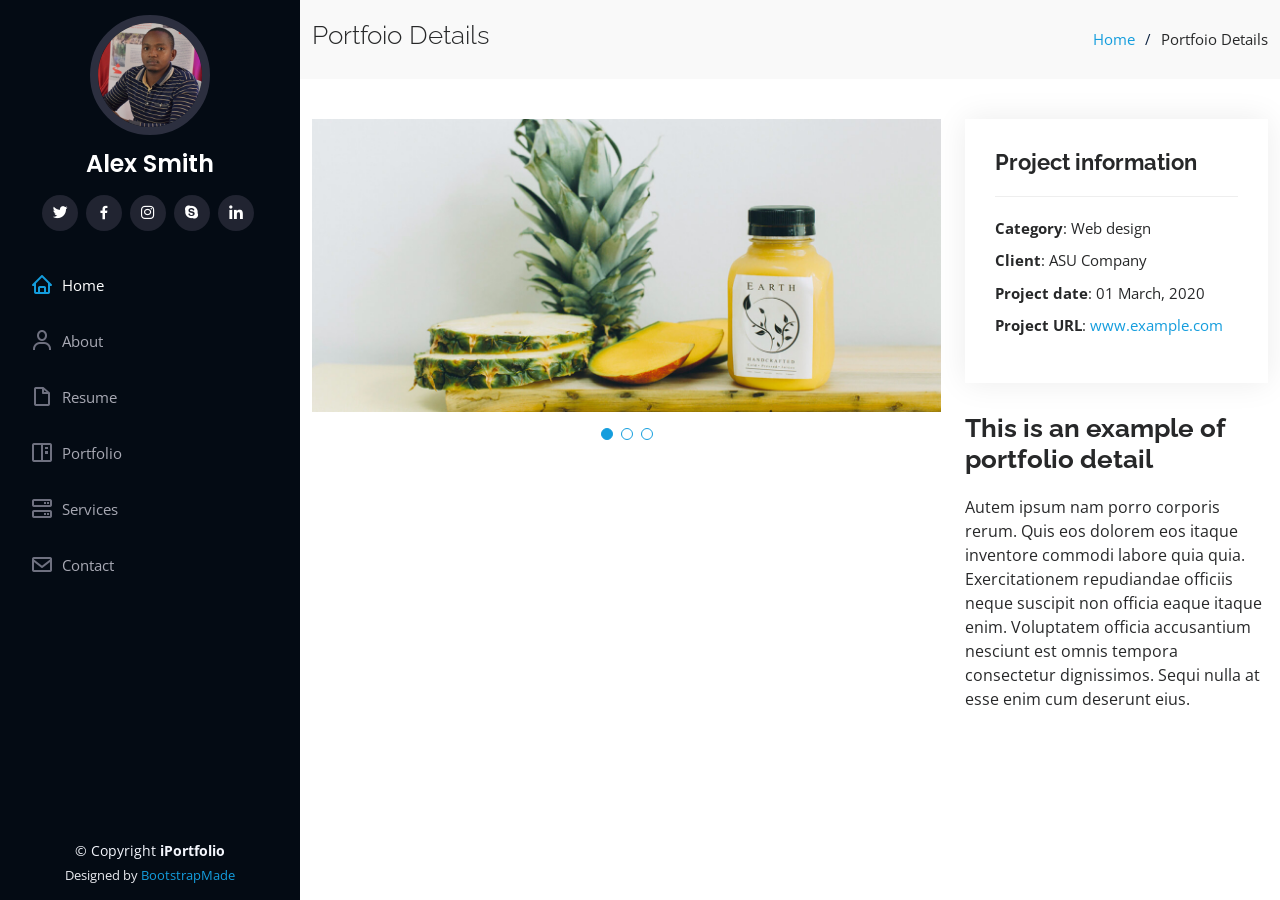
<file: portfolio-details.html>
<!DOCTYPE html>
<html lang="en">

<head>
  <meta charset="utf-8">
  <meta content="width=device-width, initial-scale=1.0" name="viewport">

  <title>Portfolio Details - iPortfolio Bootstrap Template</title>
  <meta content="" name="description">
  <meta content="" name="keywords">

  <!-- Favicons -->
  <link href="assets/img/favicon.png" rel="icon">
  <link href="assets/img/apple-touch-icon.png" rel="apple-touch-icon">

  <!-- Google Fonts -->
  <link href="https://fonts.googleapis.com/css?family=Open+Sans:300,300i,400,400i,600,600i,700,700i|Raleway:300,300i,400,400i,500,500i,600,600i,700,700i|Poppins:300,300i,400,400i,500,500i,600,600i,700,700i" rel="stylesheet">

  <!-- Vendor CSS Files -->
  <link href="assets/vendor/aos/aos.css" rel="stylesheet">
  <link href="assets/vendor/bootstrap/css/bootstrap.min.css" rel="stylesheet">
  <link href="assets/vendor/bootstrap-icons/bootstrap-icons.css" rel="stylesheet">
  <link href="assets/vendor/boxicons/css/boxicons.min.css" rel="stylesheet">
  <link href="assets/vendor/glightbox/css/glightbox.min.css" rel="stylesheet">
  <link href="assets/vendor/swiper/swiper-bundle.min.css" rel="stylesheet">

  <!-- Template Main CSS File -->
  <link href="assets/css/style.css" rel="stylesheet">

  <!-- =======================================================
  * Template Name: iPortfolio - v3.9.1
  * Template URL: https://bootstrapmade.com/iportfolio-bootstrap-portfolio-websites-template/
  * Author: BootstrapMade.com
  * License: https://bootstrapmade.com/license/
  ======================================================== -->
</head>

<body>

  <!-- ======= Mobile nav toggle button ======= -->
  <i class="bi bi-list mobile-nav-toggle d-xl-none"></i>

  <!-- ======= Header ======= -->
  <header id="header">
    <div class="d-flex flex-column">

      <div class="profile">
        <img src="assets/img/profile-img.jpg" alt="" class="img-fluid rounded-circle">
        <h1 class="text-light"><a href="index.html">Alex Smith</a></h1>
        <div class="social-links mt-3 text-center">
          <a href="#" class="twitter"><i class="bx bxl-twitter"></i></a>
          <a href="#" class="facebook"><i class="bx bxl-facebook"></i></a>
          <a href="#" class="instagram"><i class="bx bxl-instagram"></i></a>
          <a href="#" class="google-plus"><i class="bx bxl-skype"></i></a>
          <a href="#" class="linkedin"><i class="bx bxl-linkedin"></i></a>
        </div>
      </div>

      <nav id="navbar" class="nav-menu navbar">
        <ul>
          <li><a href="#hero" class="nav-link scrollto active"><i class="bx bx-home"></i> <span>Home</span></a></li>
          <li><a href="#about" class="nav-link scrollto"><i class="bx bx-user"></i> <span>About</span></a></li>
          <li><a href="#resume" class="nav-link scrollto"><i class="bx bx-file-blank"></i> <span>Resume</span></a></li>
          <li><a href="#portfolio" class="nav-link scrollto"><i class="bx bx-book-content"></i> <span>Portfolio</span></a></li>
          <li><a href="#services" class="nav-link scrollto"><i class="bx bx-server"></i> <span>Services</span></a></li>
          <li><a href="#contact" class="nav-link scrollto"><i class="bx bx-envelope"></i> <span>Contact</span></a></li>
        </ul>
      </nav><!-- .nav-menu -->
    </div>
  </header><!-- End Header -->

  <main id="main">

    <!-- ======= Breadcrumbs ======= -->
    <section id="breadcrumbs" class="breadcrumbs">
      <div class="container">

        <div class="d-flex justify-content-between align-items-center">
          <h2>Portfoio Details</h2>
          <ol>
            <li><a href="index.html">Home</a></li>
            <li>Portfoio Details</li>
          </ol>
        </div>

      </div>
    </section><!-- End Breadcrumbs -->

    <!-- ======= Portfolio Details Section ======= -->
    <section id="portfolio-details" class="portfolio-details">
      <div class="container">

        <div class="row gy-4">

          <div class="col-lg-8">
            <div class="portfolio-details-slider swiper">
              <div class="swiper-wrapper align-items-center">

                <div class="swiper-slide">
                  <img src="assets/img/portfolio/portfolio-details-1.jpg" alt="">
                </div>

                <div class="swiper-slide">
                  <img src="assets/img/portfolio/portfolio-details-2.jpg" alt="">
                </div>

                <div class="swiper-slide">
                  <img src="assets/img/portfolio/portfolio-details-3.jpg" alt="">
                </div>

              </div>
              <div class="swiper-pagination"></div>
            </div>
          </div>

          <div class="col-lg-4">
            <div class="portfolio-info">
              <h3>Project information</h3>
              <ul>
                <li><strong>Category</strong>: Web design</li>
                <li><strong>Client</strong>: ASU Company</li>
                <li><strong>Project date</strong>: 01 March, 2020</li>
                <li><strong>Project URL</strong>: <a href="#">www.example.com</a></li>
              </ul>
            </div>
            <div class="portfolio-description">
              <h2>This is an example of portfolio detail</h2>
              <p>
                Autem ipsum nam porro corporis rerum. Quis eos dolorem eos itaque inventore commodi labore quia quia. Exercitationem repudiandae officiis neque suscipit non officia eaque itaque enim. Voluptatem officia accusantium nesciunt est omnis tempora consectetur dignissimos. Sequi nulla at esse enim cum deserunt eius.
              </p>
            </div>
          </div>

        </div>

      </div>
    </section><!-- End Portfolio Details Section -->

  </main><!-- End #main -->

  <!-- ======= Footer ======= -->
  <footer id="footer">
    <div class="container">
      <div class="copyright">
        &copy; Copyright <strong><span>iPortfolio</span></strong>
      </div>
      <div class="credits">
        <!-- All the links in the footer should remain intact. -->
        <!-- You can delete the links only if you purchased the pro version. -->
        <!-- Licensing information: https://bootstrapmade.com/license/ -->
        <!-- Purchase the pro version with working PHP/AJAX contact form: https://bootstrapmade.com/iportfolio-bootstrap-portfolio-websites-template/ -->
        Designed by <a href="https://bootstrapmade.com/">BootstrapMade</a>
      </div>
    </div>
  </footer><!-- End  Footer -->

  <a href="#" class="back-to-top d-flex align-items-center justify-content-center"><i class="bi bi-arrow-up-short"></i></a>

  <!-- Vendor JS Files -->
  <script src="assets/vendor/purecounter/purecounter_vanilla.js"></script>
  <script src="assets/vendor/aos/aos.js"></script>
  <script src="assets/vendor/bootstrap/js/bootstrap.bundle.min.js"></script>
  <script src="assets/vendor/glightbox/js/glightbox.min.js"></script>
  <script src="assets/vendor/isotope-layout/isotope.pkgd.min.js"></script>
  <script src="assets/vendor/swiper/swiper-bundle.min.js"></script>
  <script src="assets/vendor/typed.js/typed.min.js"></script>
  <script src="assets/vendor/waypoints/noframework.waypoints.js"></script>
  <script src="assets/vendor/php-email-form/validate.js"></script>

  <!-- Template Main JS File -->
  <script src="assets/js/main.js"></script>

</body>

</html>
</file>
<file: assets/css/style.css>
/**
* Template Name: iPortfolio - v3.9.1
* Template URL: https://bootstrapmade.com/iportfolio-bootstrap-portfolio-websites-template/
* Author: BootstrapMade.com
* License: https://bootstrapmade.com/license/
*/

/*--------------------------------------------------------------
# General
--------------------------------------------------------------*/
body {
  font-family: "Open Sans", sans-serif;
  color: #272829;
}

a {
  color: #149ddd;
  text-decoration: none;
}

a:hover {
  color: #37b3ed;
  text-decoration: none;
}

h1,
h2,
h3,
h4,
h5,
h6 {
  font-family: "Raleway", sans-serif;
}

/*--------------------------------------------------------------
# Back to top button
--------------------------------------------------------------*/
.back-to-top {
  position: fixed;
  visibility: hidden;
  opacity: 0;
  right: 15px;
  bottom: 15px;
  z-index: 996;
  background: #149ddd;
  width: 40px;
  height: 40px;
  border-radius: 50px;
  transition: all 0.4s;
}

.back-to-top i {
  font-size: 28px;
  color: #fff;
  line-height: 0;
}

.back-to-top:hover {
  background: #2eafec;
  color: #fff;
}

.back-to-top.active {
  visibility: visible;
  opacity: 1;
}

/*--------------------------------------------------------------
# Header
--------------------------------------------------------------*/
#header {
  position: fixed;
  top: 0;
  left: 0;
  bottom: 0;
  width: 300px;
  transition: all ease-in-out 0.5s;
  z-index: 9997;
  transition: all 0.5s;
  padding: 0 15px;
  background: #040b14;
  overflow-y: auto;
}

#header .profile img {
  margin: 15px auto;
  display: block;
  width: 120px;
  border: 8px solid #2c2f3f;
}

#header .profile h1 {
  font-size: 24px;
  margin: 0;
  padding: 0;
  font-weight: 600;
  -moz-text-align-last: center;
  text-align-last: center;
  font-family: "Poppins", sans-serif;
}

#header .profile h1 a,
#header .profile h1 a:hover {
  color: #fff;
  text-decoration: none;
}

#header .profile .social-links a {
  font-size: 18px;
  display: inline-block;
  background: #212431;
  color: #fff;
  line-height: 1;
  padding: 8px 0;
  margin-right: 4px;
  border-radius: 50%;
  text-align: center;
  width: 36px;
  height: 36px;
  transition: 0.3s;
}

#header .profile .social-links a:hover {
  background: #149ddd;
  color: #fff;
  text-decoration: none;
}

#main {
  margin-left: 300px;
}

@media (max-width: 1199px) {
  #header {
    left: -300px;
  }

  #main {
    margin-left: 0;
  }
}

/*--------------------------------------------------------------
# Navigation Menu
--------------------------------------------------------------*/
/* Desktop Navigation */
.nav-menu {
  padding: 30px 0 0 0;
}

.nav-menu * {
  margin: 0;
  padding: 0;
  list-style: none;
}

.nav-menu>ul>li {
  position: relative;
  white-space: nowrap;
}

.nav-menu a,
.nav-menu a:focus {
  display: flex;
  align-items: center;
  color: #a8a9b4;
  padding: 12px 15px;
  margin-bottom: 8px;
  transition: 0.3s;
  font-size: 15px;
}

.nav-menu a i,
.nav-menu a:focus i {
  font-size: 24px;
  padding-right: 8px;
  color: #6f7180;
}

.nav-menu a:hover,
.nav-menu .active,
.nav-menu .active:focus,
.nav-menu li:hover>a {
  text-decoration: none;
  color: #fff;
}

.nav-menu a:hover i,
.nav-menu .active i,
.nav-menu .active:focus i,
.nav-menu li:hover>a i {
  color: #149ddd;
}

/* Mobile Navigation */
.mobile-nav-toggle {
  position: fixed;
  right: 15px;
  top: 15px;
  z-index: 9998;
  border: 0;
  font-size: 24px;
  transition: all 0.4s;
  outline: none !important;
  background-color: #149ddd;
  color: #fff;
  width: 40px;
  height: 40px;
  display: inline-flex;
  align-items: center;
  justify-content: center;
  line-height: 0;
  border-radius: 50px;
  cursor: pointer;
}

.mobile-nav-active {
  overflow: hidden;
}

.mobile-nav-active #header {
  left: 0;
}

/*--------------------------------------------------------------
# Hero Section
--------------------------------------------------------------*/
#hero {
  width: 100%;
  height: 100vh;
  background: url("../img/hero-bg.jpg") top center;
  background-size: cover;
}

#hero:before {
  content: "";
  background: rgba(5, 13, 24, 0.3);
  position: absolute;
  bottom: 0;
  top: 0;
  left: 0;
  right: 0;
  z-index: 1;
}

#hero .hero-container {
  position: relative;
  z-index: 2;
  min-width: 300px;
}

#hero h1 {
  margin: 0 0 10px 0;
  font-size: 64px;
  font-weight: 700;
  line-height: 56px;
  color: #fff;
}

#hero p {
  color: #fff;
  margin-bottom: 50px;
  font-size: 26px;
  font-family: "Poppins", sans-serif;
}

#hero p span {
  color: #fff;
  padding-bottom: 4px;
  letter-spacing: 1px;
  border-bottom: 3px solid #149ddd;
}

@media (min-width: 1024px) {
  #hero {
    background-attachment: fixed;
  }
}

@media (max-width: 768px) {
  #hero h1 {
    font-size: 28px;
    line-height: 36px;
  }

  #hero h2 {
    font-size: 18px;
    line-height: 24px;
    margin-bottom: 30px;
  }
}

/*--------------------------------------------------------------
# Sections General
--------------------------------------------------------------*/
section {
  padding: 60px 0;
  overflow: hidden;
}

.section-bg {
  background: #f5f8fd;
}

.section-title {
  padding-bottom: 30px;
}

.section-title h2 {
  font-size: 32px;
  font-weight: bold;
  margin-bottom: 20px;
  padding-bottom: 20px;
  position: relative;
  color: #173b6c;
}

.section-title h2::after {
  content: "";
  position: absolute;
  display: block;
  width: 50px;
  height: 3px;
  background: #149ddd;
  bottom: 0;
  left: 0;
}

.section-title p {
  margin-bottom: 0;
}

/*--------------------------------------------------------------
# About
--------------------------------------------------------------*/
.about .content h3 {
  font-weight: 700;
  font-size: 26px;
  color: #173b6c;
}

.about .content ul {
  list-style: none;
  padding: 0;
}

.about .content ul li {
  margin-bottom: 20px;
  display: flex;
  align-items: center;
}

.about .content ul strong {
  margin-right: 10px;
}

.about .content ul i {
  font-size: 16px;
  margin-right: 5px;
  color: #149ddd;
  line-height: 0;
}

.about .content p:last-child {
  margin-bottom: 0;
}

/*--------------------------------------------------------------
# Facts
--------------------------------------------------------------*/
.facts {
  padding-bottom: 30px;
}

.facts .count-box {
  padding: 30px;
  width: 100%;
}

.facts .count-box i {
  display: block;
  font-size: 44px;
  color: #149ddd;
  float: left;
  line-height: 0;
}

.facts .count-box span {
  font-size: 48px;
  line-height: 40px;
  display: block;
  font-weight: 700;
  color: #050d18;
  margin-left: 60px;
}

.facts .count-box p {
  padding: 15px 0 0 0;
  margin: 0 0 0 60px;
  font-family: "Raleway", sans-serif;
  font-size: 14px;
  color: #122f57;
}

.facts .count-box a {
  font-weight: 600;
  display: block;
  margin-top: 20px;
  color: #122f57;
  font-size: 15px;
  font-family: "Poppins", sans-serif;
  transition: ease-in-out 0.3s;
}

.facts .count-box a:hover {
  color: #1f5297;
}

/*--------------------------------------------------------------
# Akills
--------------------------------------------------------------*/
.skills .progress {
  height: 60px;
  display: block;
  background: none;
  border-radius: 0;
}

.skills .progress .skill {
  padding: 0;
  margin: 0 0 6px 0;
  text-transform: uppercase;
  display: block;
  font-weight: 600;
  font-family: "Poppins", sans-serif;
  color: #050d18;
}

.skills .progress .skill .val {
  float: right;
  font-style: normal;
}

.skills .progress-bar-wrap {
  background: #dce8f8;
  height: 10px;
}

.skills .progress-bar {
  width: 1px;
  height: 10px;
  transition: 0.9s;
  background-color: #149ddd;
}

/*--------------------------------------------------------------
# Resume
--------------------------------------------------------------*/
.resume .resume-title {
  font-size: 26px;
  font-weight: 700;
  margin-top: 20px;
  margin-bottom: 20px;
  color: #050d18;
}

.resume .resume-item {
  padding: 0 0 20px 20px;
  margin-top: -2px;
  border-left: 2px solid #1f5297;
  position: relative;
}

.resume .resume-item h4 {
  line-height: 18px;
  font-size: 18px;
  font-weight: 600;
  text-transform: uppercase;
  font-family: "Poppins", sans-serif;
  color: #050d18;
  margin-bottom: 10px;
}

.resume .resume-item h5 {
  font-size: 16px;
  background: #e4edf9;
  padding: 5px 15px;
  display: inline-block;
  font-weight: 600;
  margin-bottom: 10px;
}

.resume .resume-item ul {
  padding-left: 20px;
}

.resume .resume-item ul li {
  padding-bottom: 10px;
}

.resume .resume-item:last-child {
  padding-bottom: 0;
}

.resume .resume-item::before {
  content: "";
  position: absolute;
  width: 16px;
  height: 16px;
  border-radius: 50px;
  left: -9px;
  top: 0;
  background: #fff;
  border: 2px solid #1f5297;
}

/*--------------------------------------------------------------
# Portfolio
--------------------------------------------------------------*/
.portfolio .portfolio-item {
  margin-bottom: 30px;
}

.portfolio #portfolio-flters {
  padding: 0;
  margin: 0 auto 35px auto;
  list-style: none;
  text-align: center;
  background: #fff;
  border-radius: 50px;
  padding: 2px 15px;
}

.portfolio #portfolio-flters li {
  cursor: pointer;
  display: inline-block;
  padding: 10px 15px 8px 15px;
  font-size: 14px;
  font-weight: 600;
  line-height: 1;
  text-transform: uppercase;
  color: #272829;
  margin-bottom: 5px;
  transition: all 0.3s ease-in-out;
}

.portfolio #portfolio-flters li:hover,
.portfolio #portfolio-flters li.filter-active {
  color: #149ddd;
}

.portfolio #portfolio-flters li:last-child {
  margin-right: 0;
}

.portfolio .portfolio-wrap {
  transition: 0.3s;
  position: relative;
  overflow: hidden;
  z-index: 1;
}

.portfolio .portfolio-wrap::before {
  content: "";
  background: rgba(255, 255, 255, 0.5);
  position: absolute;
  left: 0;
  right: 0;
  top: 0;
  bottom: 0;
  transition: all ease-in-out 0.3s;
  z-index: 2;
  opacity: 0;
}

.portfolio .portfolio-wrap .portfolio-links {
  opacity: 1;
  left: 0;
  right: 0;
  bottom: -60px;
  z-index: 3;
  position: absolute;
  transition: all ease-in-out 0.3s;
  display: flex;
  justify-content: center;
}

.portfolio .portfolio-wrap .portfolio-links a {
  color: #fff;
  font-size: 28px;
  text-align: center;
  background: rgba(20, 157, 221, 0.75);
  transition: 0.3s;
  width: 50%;
}

.portfolio .portfolio-wrap .portfolio-links a:hover {
  background: rgba(20, 157, 221, 0.95);
}

.portfolio .portfolio-wrap .portfolio-links a+a {
  border-left: 1px solid #37b3ed;
}

.portfolio .portfolio-wrap:hover::before {
  top: 0;
  left: 0;
  right: 0;
  bottom: 0;
  opacity: 1;
}

.portfolio .portfolio-wrap:hover .portfolio-links {
  opacity: 1;
  bottom: 0;
}

/*--------------------------------------------------------------
# Portfolio Details
--------------------------------------------------------------*/
.portfolio-details {
  padding-top: 40px;
}

.portfolio-details .portfolio-details-slider img {
  width: 100%;
}

.portfolio-details .portfolio-details-slider .swiper-pagination {
  margin-top: 20px;
  position: relative;
}

.portfolio-details .portfolio-details-slider .swiper-pagination .swiper-pagination-bullet {
  width: 12px;
  height: 12px;
  background-color: #fff;
  opacity: 1;
  border: 1px solid #149ddd;
}

.portfolio-details .portfolio-details-slider .swiper-pagination .swiper-pagination-bullet-active {
  background-color: #149ddd;
}

.portfolio-details .portfolio-info {
  padding: 30px;
  box-shadow: 0px 0 30px rgba(5, 13, 24, 0.08);
}

.portfolio-details .portfolio-info h3 {
  font-size: 22px;
  font-weight: 700;
  margin-bottom: 20px;
  padding-bottom: 20px;
  border-bottom: 1px solid #eee;
}

.portfolio-details .portfolio-info ul {
  list-style: none;
  padding: 0;
  font-size: 15px;
}

.portfolio-details .portfolio-info ul li+li {
  margin-top: 10px;
}

.portfolio-details .portfolio-description {
  padding-top: 30px;
}

.portfolio-details .portfolio-description h2 {
  font-size: 26px;
  font-weight: 700;
  margin-bottom: 20px;
}

.portfolio-details .portfolio-description p {
  padding: 0;
}

/*--------------------------------------------------------------
# Services
--------------------------------------------------------------*/
.services .icon-box {
  margin-bottom: 20px;
}

.services .icon {
  float: left;
  display: flex;
  align-items: center;
  justify-content: center;
  width: 54px;
  height: 54px;
  background: #149ddd;
  border-radius: 50%;
  transition: 0.5s;
  border: 1px solid #149ddd;
}

.services .icon i {
  color: #fff;
  font-size: 24px;
  line-height: 0;
}

.services .icon-box:hover .icon {
  background: #fff;
}

.services .icon-box:hover .icon i {
  color: #149ddd;
}

.services .title {
  margin-left: 80px;
  font-weight: 700;
  margin-bottom: 15px;
  font-size: 18px;
}

.services .title a {
  color: #343a40;
}

.services .title a:hover {
  color: #149ddd;
}

.services .description {
  margin-left: 80px;
  line-height: 24px;
  font-size: 14px;
}

/*--------------------------------------------------------------
# Testimonials
--------------------------------------------------------------*/
.testimonials .testimonials-carousel,
.testimonials .testimonials-slider {
  overflow: hidden;
}

.testimonials .testimonial-item {
  box-sizing: content-box;
  text-align: center;
  min-height: 320px;
}

.testimonials .testimonial-item .testimonial-img {
  width: 90px;
  border-radius: 50%;
  margin: 0 auto;
}

.testimonials .testimonial-item h3 {
  font-size: 18px;
  font-weight: bold;
  margin: 10px 0 5px 0;
  color: #111;
}

.testimonials .testimonial-item h4 {
  font-size: 14px;
  color: #999;
  margin: 0;
}

.testimonials .testimonial-item .quote-icon-left,
.testimonials .testimonial-item .quote-icon-right {
  color: #c3e8fa;
  font-size: 26px;
}

.testimonials .testimonial-item .quote-icon-left {
  display: inline-block;
  left: -5px;
  position: relative;
}

.testimonials .testimonial-item .quote-icon-right {
  display: inline-block;
  right: -5px;
  position: relative;
  top: 10px;
}

.testimonials .testimonial-item p {
  font-style: italic;
  margin: 0 15px 15px 15px;
  padding: 20px;
  background: #fff;
  position: relative;
  margin-bottom: 35px;
  border-radius: 6px;
  box-shadow: 0px 2px 15px rgba(0, 0, 0, 0.1);
}

.testimonials .testimonial-item p::after {
  content: "";
  width: 0;
  height: 0;
  border-top: 20px solid #fff;
  border-right: 20px solid transparent;
  border-left: 20px solid transparent;
  position: absolute;
  bottom: -20px;
  left: calc(50% - 20px);
}

.testimonials .swiper-pagination {
  margin-top: 20px;
  position: relative;
}

.testimonials .swiper-pagination .swiper-pagination-bullet {
  width: 12px;
  height: 12px;
  background-color: #fff;
  opacity: 1;
  border: 1px solid #149ddd;
}

.testimonials .swiper-pagination .swiper-pagination-bullet-active {
  background-color: #149ddd;
}

/*--------------------------------------------------------------
# Contact
--------------------------------------------------------------*/
.contact {
  padding-bottom: 130px;
}

.contact .info {
  padding: 30px;
  background: #fff;
  width: 100%;
  box-shadow: 0 0 24px 0 rgba(0, 0, 0, 0.12);
}

.contact .info i {
  font-size: 20px;
  color: #149ddd;
  float: left;
  width: 44px;
  height: 44px;
  background: #dff3fc;
  display: flex;
  justify-content: center;
  align-items: center;
  border-radius: 50px;
  transition: all 0.3s ease-in-out;
}

.contact .info h4 {
  padding: 0 0 0 60px;
  font-size: 22px;
  font-weight: 600;
  margin-bottom: 5px;
  color: #050d18;
}

.contact .info p {
  padding: 0 0 10px 60px;
  margin-bottom: 20px;
  font-size: 14px;
  color: #173b6c;
}

.contact .info .email p {
  padding-top: 5px;
}

.contact .info .social-links {
  padding-left: 60px;
}

.contact .info .social-links a {
  font-size: 18px;
  display: inline-block;
  background: #333;
  color: #fff;
  line-height: 1;
  padding: 8px 0;
  border-radius: 50%;
  text-align: center;
  width: 36px;
  height: 36px;
  transition: 0.3s;
  margin-right: 10px;
}

.contact .info .social-links a:hover {
  background: #149ddd;
  color: #fff;
}

.contact .info .email:hover i,
.contact .info .address:hover i,
.contact .info .phone:hover i {
  background: #149ddd;
  color: #fff;
}

.contact .php-email-form {
  width: 100%;
  padding: 30px;
  background: #fff;
  box-shadow: 0 0 24px 0 rgba(0, 0, 0, 0.12);
}

.contact .php-email-form .form-group {
  padding-bottom: 8px;
}

.contact .php-email-form .validate {
  display: none;
  color: red;
  margin: 0 0 15px 0;
  font-weight: 400;
  font-size: 13px;
}

.contact .php-email-form .error-message {
  display: none;
  color: #fff;
  background: #ed3c0d;
  text-align: left;
  padding: 15px;
  font-weight: 600;
}

.contact .php-email-form .error-message br+br {
  margin-top: 25px;
}

.contact .php-email-form .sent-message {
  display: none;
  color: #fff;
  background: #18d26e;
  text-align: center;
  padding: 15px;
  font-weight: 600;
}

.contact .php-email-form .loading {
  display: none;
  background: #fff;
  text-align: center;
  padding: 15px;
}

.contact .php-email-form .loading:before {
  content: "";
  display: inline-block;
  border-radius: 50%;
  width: 24px;
  height: 24px;
  margin: 0 10px -6px 0;
  border: 3px solid #18d26e;
  border-top-color: #eee;
  -webkit-animation: animate-loading 1s linear infinite;
  animation: animate-loading 1s linear infinite;
}

.contact .php-email-form .form-group {
  margin-bottom: 15px;
}

.contact .php-email-form label {
  padding-bottom: 8px;
}

.contact .php-email-form input,
.contact .php-email-form textarea {
  border-radius: 0;
  box-shadow: none;
  font-size: 14px;
}

.contact .php-email-form input {
  height: 44px;
}

.contact .php-email-form textarea {
  padding: 10px 15px;
}

.contact .php-email-form button[type=submit] {
  background: #149ddd;
  border: 0;
  padding: 10px 24px;
  color: #fff;
  transition: 0.4s;
  border-radius: 4px;
}

.contact .php-email-form button[type=submit]:hover {
  background: #37b3ed;
}

@-webkit-keyframes animate-loading {
  0% {
    transform: rotate(0deg);
  }

  100% {
    transform: rotate(360deg);
  }
}

@keyframes animate-loading {
  0% {
    transform: rotate(0deg);
  }

  100% {
    transform: rotate(360deg);
  }
}

/*--------------------------------------------------------------
# Breadcrumbs
--------------------------------------------------------------*/
.breadcrumbs {
  padding: 20px 0;
  background: #f9f9f9;
}

.breadcrumbs h2 {
  font-size: 26px;
  font-weight: 300;
}

.breadcrumbs ol {
  display: flex;
  flex-wrap: wrap;
  list-style: none;
  padding: 0;
  margin: 0;
  font-size: 15px;
}

.breadcrumbs ol li+li {
  padding-left: 10px;
}

.breadcrumbs ol li+li::before {
  display: inline-block;
  padding-right: 10px;
  color: #0e2442;
  content: "/";
}

@media (max-width: 768px) {
  .breadcrumbs .d-flex {
    display: block !important;
  }

  .breadcrumbs ol {
    display: block;
  }

  .breadcrumbs ol li {
    display: inline-block;
  }
}

/*--------------------------------------------------------------
# Footer
--------------------------------------------------------------*/
#footer {
  padding: 15px;
  color: #f4f6fd;
  font-size: 14px;
  position: fixed;
  left: 0;
  bottom: 0;
  width: 300px;
  z-index: 9999;
  background: #040b14;
}

#footer .copyright {
  text-align: center;
}

#footer .credits {
  padding-top: 5px;
  text-align: center;
  font-size: 13px;
  color: #eaebf0;
}

@media (max-width: 1199px) {
  #footer {
    position: static;
    width: auto;
    padding-right: 20px 15px;
  }
}
</file>
